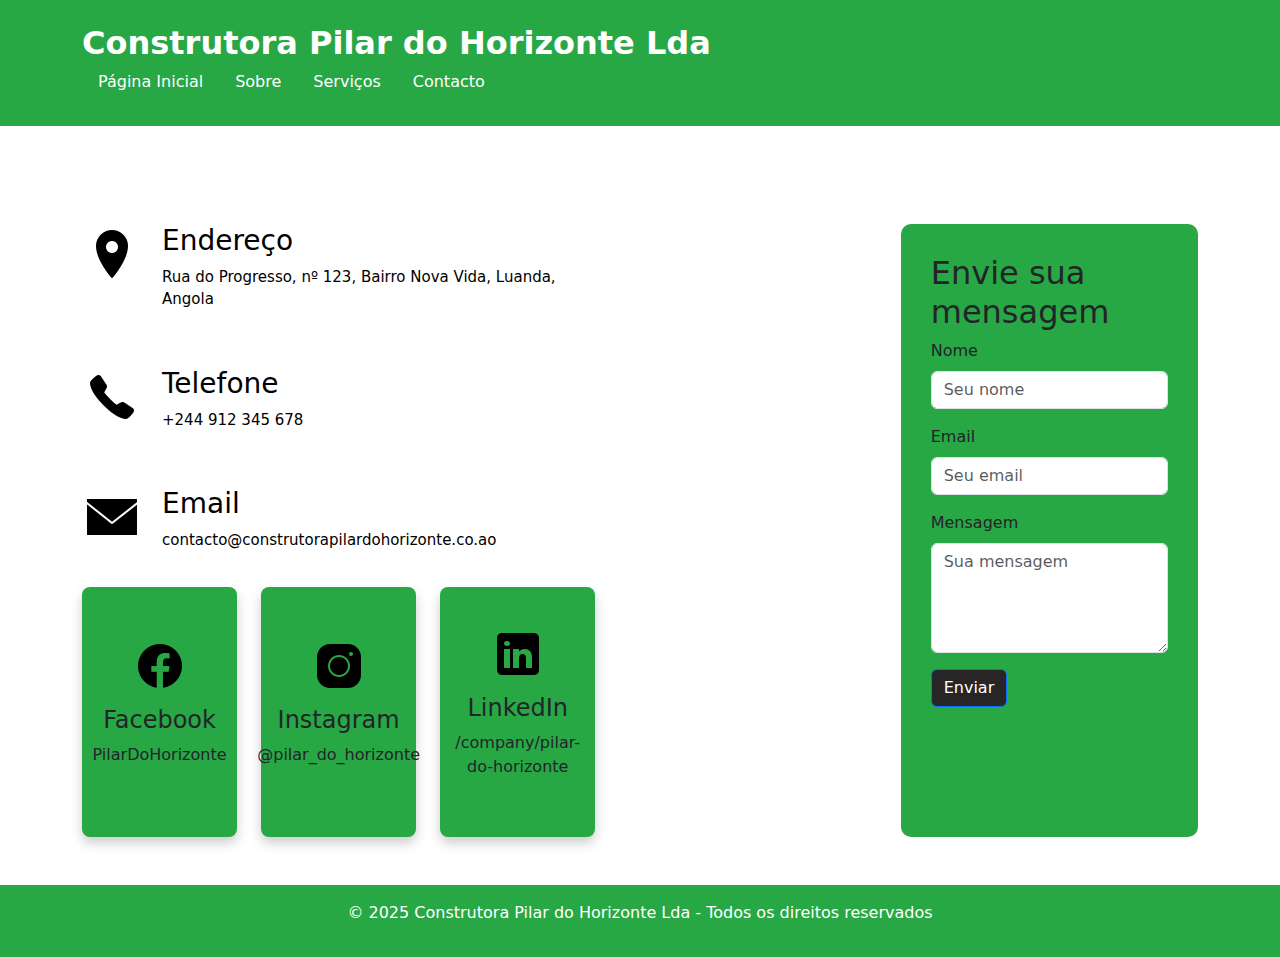
<file: html/contacto.html>
<!DOCTYPE html>
<html lang="pt">
<head>
    <meta charset="UTF-8">
    <meta name="viewport" content="width=device-width, initial-scale=1.0">
    <title>Construtora Pilar Do Horizonte</title>

    <!-- Estilização CSS -->
    <link href="https://cdn.jsdelivr.net/npm/bootstrap@5.3.0-alpha1/dist/css/bootstrap.min.css" rel="stylesheet">
    <link rel="stylesheet" type="text/css" href="../css/contacto.css">
</head>

<body>
 <!-- Cabeçalho -->
 <header class="text-white p-4">
    <div class="container">
      <h1 class="mb-0">Construtora Pilar do Horizonte Lda</h1>
      <nav>
        <ul class="nav">
          <li class="nav-item"><a class="nav-link" href="../index.html">Página Inicial</a></li>
          <li class="nav-item"><a class="nav-link" href="sobre.html">Sobre</a></li>
          <li class="nav-item"><a class="nav-link" href="servicos.html">Serviços</a></li>
          <li class="nav-item"><a class="nav-link" href="contacto.html">Contacto</a></li>
        </ul>
      </nav>
    </div>
  </header>

    <!-- Contactos da empresa-->
    <section class="container my-5">
        <div class="flex">
            <div class="container_12">
                <div class="contacto_info">
                    <div class="box">
                        <div class="icon"><img src="../imag/icons8-geo-50.png" alt="icon localização"></div>
                        <div class="text">
                            <h3>Endereço</h3>
                            <p class="paragrafo">Rua do Progresso, nº 123, Bairro Nova Vida, Luanda, Angola</p>
                        </div>
                    </div>
                    <div class="box">
                        <div class="icon"><img src="../imag/icons8-phone-50.png" alt="icon telefone"></div>
                        <div class="text">
                            <h3>Telefone</h3>
                            <p class="paragrafo">+244 912 345 678</p>
                        </div>
                    </div>
                    <div class="box">
                        <div class="icon"><img src="../imag/icons8-email-50.png" alt="icon email"></div>
                        <div class="text">
                            <h3>Email</h3>
                            <p class="paragrafo">contacto@construtorapilardohorizonte.co.ao</p>
                        </div>
                    </div>
                </div>
            </div>

            <!--Redes Sociais-->
            <div class="row">
                <div class="redes-sociais">
                <a href="https://www.facebook.com/ConstrutoraPilar" target="_blank" class="d-block" style="text-decoration: none; color: inherit;">
                    <div class="box text-center" style="background-color: #28a745; border-radius: 8px; box-shadow: 0 6px 12px rgba(0, 0, 0, 0.2); padding: 30px; height: 250px; display: flex; flex-direction: column; justify-content: center; align-items: center; transition: box-shadow 0.3s ease-in-out;">
                    <div class="icon" style="font-size: 30px; margin-bottom: 15px;"><img src="../imag/icons8-facebook-50.png" alt="icon facebook"></div>
                    <div class="text">
                        <h4>Facebook</h4>
                        <p>PilarDoHorizonte</p>
                    </div>
                    </div>
                </a>
                </div>
            
                <div class="redes-sociais">
                <a href="https://www.instagram.com/pilar_construtora" target="_blank" class="d-block" style="text-decoration: none; color: inherit;">
                    <div class="box text-center" style="background-color: #28a745; border-radius: 8px; box-shadow: 0 6px 12px rgba(0, 0, 0, 0.2); padding: 30px; height: 250px; display: flex; flex-direction: column; justify-content: center; align-items: center; transition: box-shadow 0.3s ease-in-out;">
                    <div class="icon" style="font-size: 30px; margin-bottom: 15px;"><img src="../imag/icons8-instagram-50.png" alt="icon instagram"></div>
                    <div class="text">
                        <h4>Instagram</h4>
                        <p>@pilar_do_horizonte</p>
                    </div>
                    </div>
                </a>
                </div>
            
                <div class="redes-sociais">
                <a href="https://www.linkedin.com/company/pilar-do-horizonte" target="_blank" class="d-block" style="text-decoration: none; color: inherit;">
                    <div class="box text-center" style="background-color: #28a745; border-radius: 8px; box-shadow: 0 6px 12px rgba(0, 0, 0, 0.2); padding: 30px; height: 250px; display: flex; flex-direction: column; justify-content: center; align-items: center; transition: box-shadow 0.3s ease-in-out;">
                    <div class="icon" style="font-size: 30px; margin-bottom: 15px;"><img src="../imag/icons8-linkedin-50.png" alt="icon linkedin"></div>
                    <div class="text">
                        <h4>LinkedIn</h4>
                        <p>/company/pilar-do-horizonte</p>
                    </div>
                    </div>
                </a>
                </div>
            </div>
        </div>
    
        <!-- Formulário de Contacto -->
        <div class="formulario">
            <h2>Envie sua mensagem</h2>
        <form>
            <div class="mb-3">
                <label for="nome" class="form-label">Nome</label>
                <input type="text" class="form-control" id="nome" placeholder="Seu nome">
            </div>
            <div class="mb-3">
                <label for="email" class="form-label">Email</label>
                <input type="email" class="form-control" id="email" placeholder="Seu email">
            </div>
            <div class="mb-3">
                <label for="mensagem" class="form-label">Mensagem</label>
                <textarea class="form-control" id="mensagem" rows="4" placeholder="Sua mensagem"></textarea>
            </div>
            <button id="btn-enviar" type="submit" class="click btn btn-primary">Enviar</button>
        </form>
        </div>
    </section>

   <!-- Footer -->
    <footer class="text-white text-center p-3">
        <p>&copy; 2025 Construtora Pilar do Horizonte Lda - Todos os direitos reservados</p>
    </footer>

    <!-- Bootstrap JS -->
    <script src="https://cdn.jsdelivr.net/npm/bootstrap@5.3.0-alpha1/dist/js/bootstrap.bundle.min.js"></script>
    <script src="../js/contacto.js"></script>
</body>
</html>
</file>
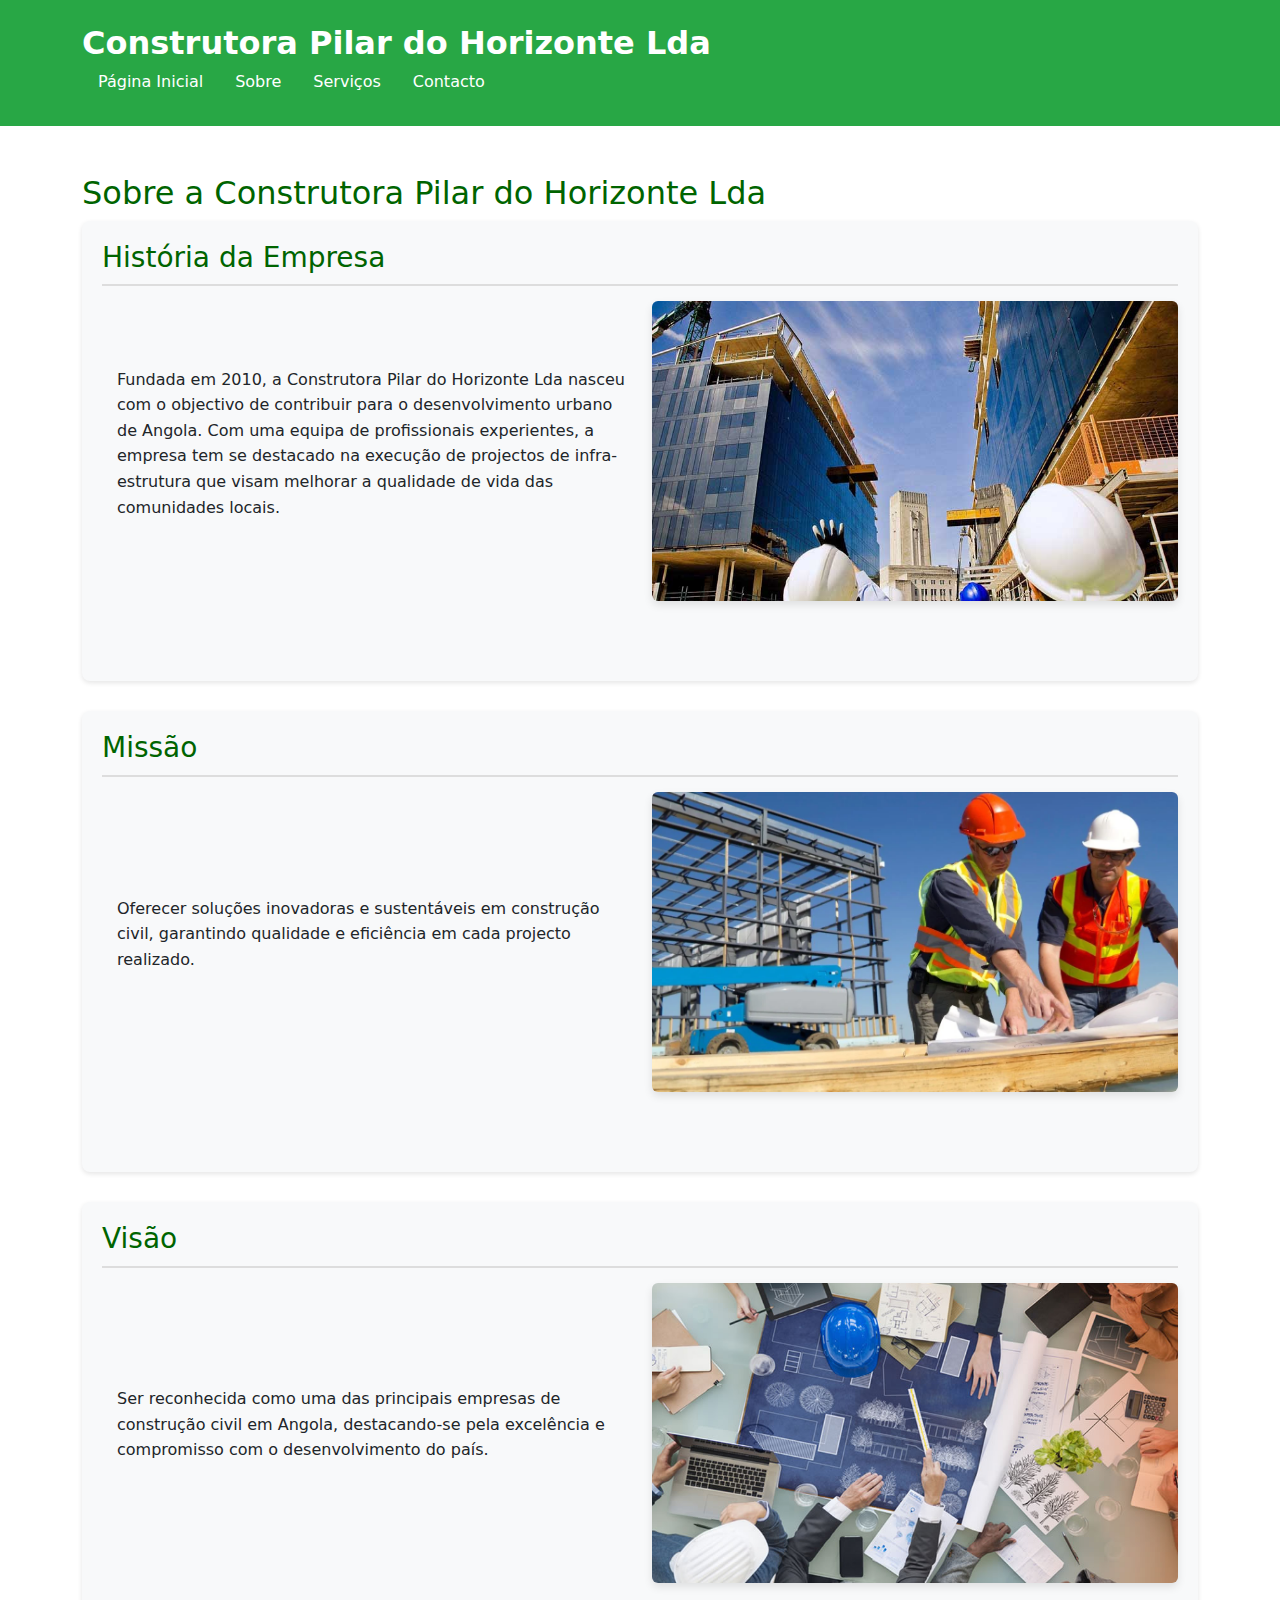
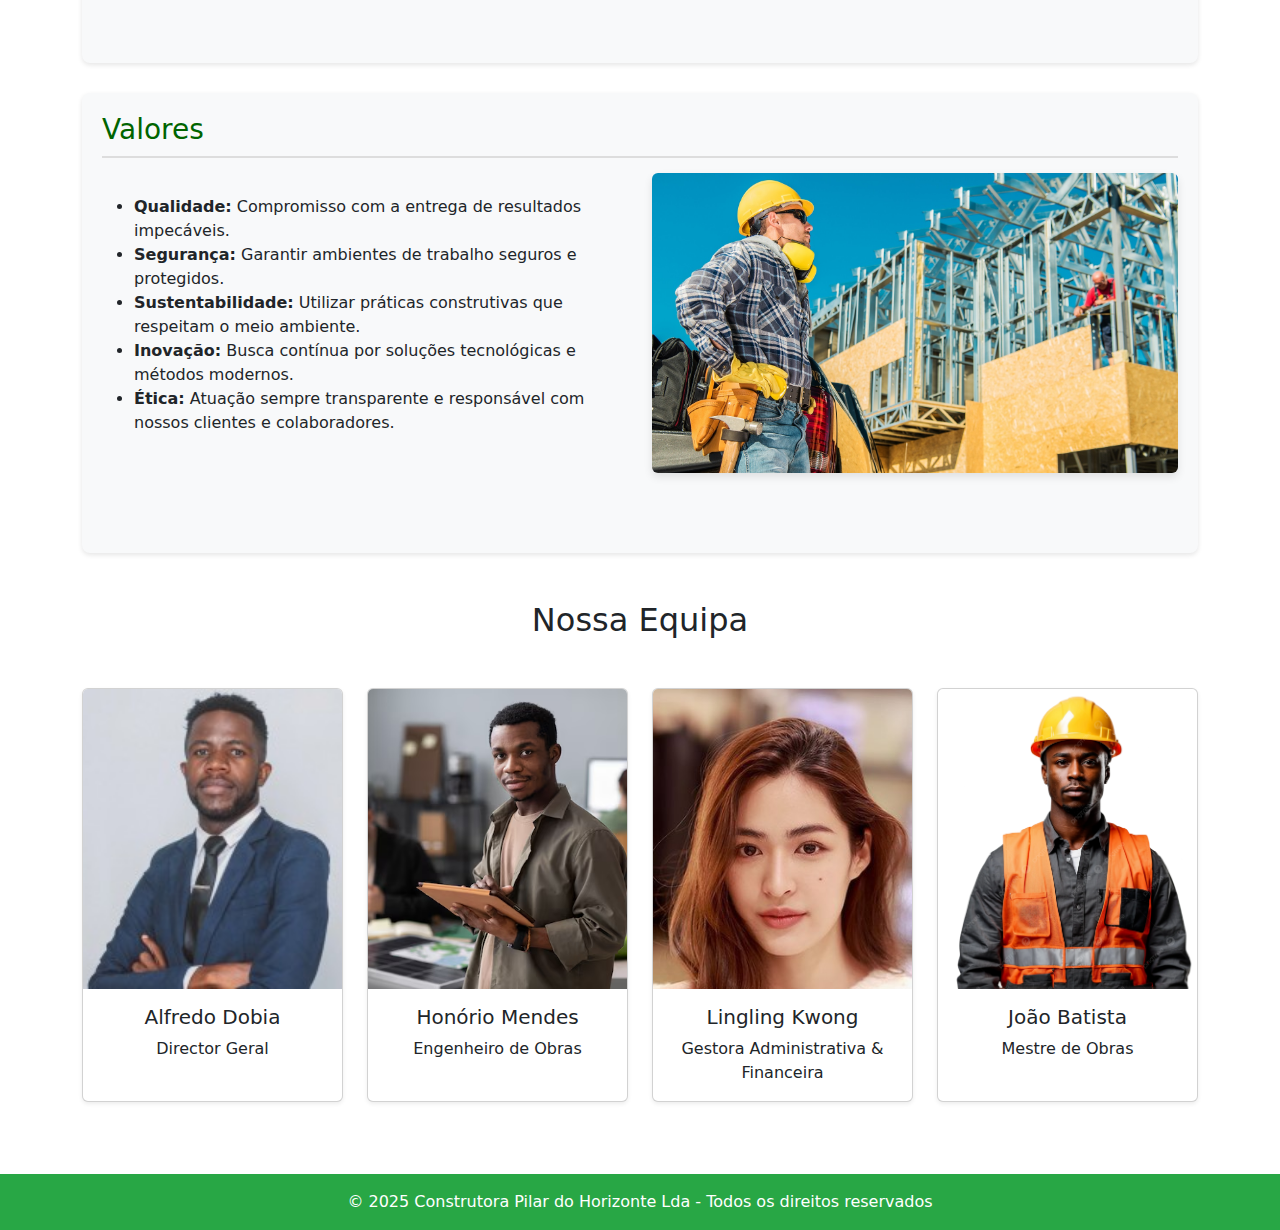
<file: html/sobre.html>
<!DOCTYPE html>
<html lang="pt">
<head>
    <meta charset="UTF-8">
    <meta name="viewport" content="width=device-width, initial-scale=1.0">
    <title>Sobre - Construtora Pilar do Horizonte Lda</title>

    <!-- Bootstrap CSS -->
    <link href="https://cdn.jsdelivr.net/npm/bootstrap@5.3.0-alpha1/dist/css/bootstrap.min.css" rel="stylesheet">
    <link rel="stylesheet" href="../css/sobre.css">
</head>

<body>

 <!-- Cabeçalho -->
<header class="text-white p-4">
    <div class="container">
      <h1 class="mb-0">Construtora Pilar do Horizonte Lda</h1>
      <nav>
        <ul class="nav">
          <li class="nav-item"><a class="nav-link" href="../index.html">Página Inicial</a></li>
          <li class="nav-item"><a class="nav-link" href="sobre.html">Sobre</a></li>
          <li class="nav-item"><a class="nav-link" href="servicos.html">Serviços</a></li>
          <li class="nav-item"><a class="nav-link" href="contacto.html">Contacto</a></li>
        </ul>
      </nav>
    </div>
  </header>

    <!-- Seção de Sobre a Empresa -->
    <section class="container my-5">
        <h2 class="section-header">Sobre a Construtora Pilar do Horizonte Lda</h2>
    
        <!-- História da Empresa -->
        <div class="section-content">
            <h3>História da Empresa</h3>
            <div class="row align-items-center">
                <div class="col-md-6">
                    <p>
                        Fundada em 2010, a Construtora Pilar do Horizonte Lda nasceu com o objectivo de
                        contribuir para o desenvolvimento urbano de Angola. Com uma equipa de profissionais
                        experientes, a empresa tem se destacado na execução de projectos de infra-estrutura que
                        visam melhorar a qualidade de vida das comunidades locais.
                    </p>
                </div>
                <div class="col-md-6">
                    <img src="../imag/historia.jpg" alt="História da empresa" class="img-fluid rounded">
                </div>
            </div>
        </div>
    
        <!-- Missão -->
        <div class="section-content">
            <h3>Missão</h3>
            <div class="row align-items-center">
                <div class="col-md-6">
                    <p>Oferecer soluções inovadoras e sustentáveis em construção civil, garantindo qualidade e
                        eficiência em cada projecto realizado.</p>
                </div>
                <div class="col-md-6">
                    <img src="../imag/missao.webp" alt="Missão da empresa" class="img-fluid rounded">
                </div>
            </div>
        </div>
    
        <!-- Visão -->
        <div class="section-content">
            <h3>Visão</h3>
            <div class="row align-items-center">
                <div class="col-md-6">
                    <p>Ser reconhecida como uma das principais empresas de construção civil em Angola,
                        destacando-se pela excelência e compromisso com o desenvolvimento do país.</p>
                </div>
                <div class="col-md-6">
                    <img src="../imag/visao.jpg" alt="Visão da empresa" class="img-fluid rounded">
                </div>
            </div>
        </div>
    
        <!-- Valores -->
        <div class="section-content">
            <h3>Valores</h3>
            <div class="row align-items-center">
                <div class="col-md-6">
                    <ul>
                        <li><strong>Qualidade:</strong> Compromisso com a entrega de resultados impecáveis.</li>
                        <li><strong>Segurança:</strong> Garantir ambientes de trabalho seguros e protegidos.</li>
                        <li><strong>Sustentabilidade:</strong> Utilizar práticas construtivas que respeitam o meio ambiente.</li>
                        <li><strong>Inovação:</strong> Busca contínua por soluções tecnológicas e métodos modernos.</li>
                        <li><strong>Ética:</strong> Atuação sempre transparente e responsável com nossos clientes e colaboradores.</li>
                    </ul>
                </div>
                <div class="col-md-6">
                    <img src="../imag/valores.jpg" alt="Valores da empresa" class="img-fluid rounded">
                </div>
            </div>
        </div>
    </section>

    <section class="container my-5">
        <h2 class="text-center mb-5">Nossa Equipa</h2>
        <div class="row">
            <!-- Membro 1 -->
            <div class="col-md-3 col-sm-6 mb-4">
                <div class="card shadow-sm team-card h-100 text-center">
                    <img src="../imag/1718210647288.jpeg" class="card-img-top" alt="Foto do membro 1">
                    <div class="card-body">
                        <h5 class="card-title">Alfredo Dobia</h5>
                        <p class="card-text">Director Geral</p>
                    </div>
                </div>
            </div>
            <!-- Membro 2 -->
            <div class="col-md-3 col-sm-6 mb-4">
                <div class="card shadow-sm team-card h-100 text-center">
                    <img src="../imag/honorio.avif" class="card-img-top" alt="Foto do membro 2">
                    <div class="card-body">
                        <h5 class="card-title">Honório Mendes</h5>
                        <p class="card-text">Engenheiro de Obras</p>
                    </div>
                </div>
            </div>
            <!-- Membro 3 -->
            <div class="col-md-3 col-sm-6 mb-4">
                <div class="card shadow-sm team-card h-100 text-center">
                    <img src="../imag/wJwyAg_5c.jpg" class="card-img-top" alt="Foto do membro 3">
                    <div class="card-body">
                        <h5 class="card-title">Lingling Kwong</h5>
                        <p class="card-text">Gestora Administrativa & Financeira</p>
                    </div>
                </div>
            </div>
            <!-- Membro 4 -->
            <div class="col-md-3 col-sm-6 mb-4">
                <div class="card shadow-sm team-card h-100 text-center">
                    <img src="../imag/joao kiala.png" class="card-img-top" alt="Foto do membro 4">
                    <div class="card-body">
                        <h5 class="card-title">João Batista</h5>
                        <p class="card-text">Mestre de Obras</p>
                    </div>
                </div>
            </div>
        </div>
    </section>
    
   <!-- Footer -->
<footer class="text-white text-center p-3">
    <p>&copy; 2025 Construtora Pilar do Horizonte Lda - Todos os direitos reservados</p>
  </footer>

    <!-- Bootstrap JS -->
    <script src="https://cdn.jsdelivr.net/npm/bootstrap@5.3.0-alpha1/dist/js/bootstrap.bundle.min.js"></script>
</body>
</html>
</file>
<file: css/contacto.css>
body{
    background: white;
}

header{
    background: #28a745;
}

header .container {
    display: flex;
    flex-direction: column;
    align-items: flex-start; /* alinha à esquerda */
}
  
.link{
    color: black;
}
.paragrafo{
    color: black;
    font-size: 15px;
}
.container{
    width: 100%;
    display: flex;
}
.flex{
    display: flex;
    flex-direction: column;
}
.container_12{
    display: flex;
    justify-content: center;
    align-items: center;
    margin-top: 30px;
}
.container_12 .contacto_info{
    display: flex;
    flex-direction: column;
}
.container_12 .contacto_info .box{
    position: relative;
    padding: 20px 0;
    display: flex;
}
.container_12 .contacto_info .box .icon{
    min-width: 60px;
    height: 60px;
    background: #fff;
    display: flex;
    justify-content: center;
    align-items: center;
    border-radius: 50%;
    font-size: 22px;
}
.container_12 .contacto_info .box .text{
    display: flex;
    margin-left: 20px;
    font-size: 10px;
    color: #fff;
    flex-direction: column;
    font-weight: 300;
}
.container_12 .contacto_info .box .text h3{
    font-weight: 500;
    color: black;
}
.redes-sociais{
    width: 33%;
    height: 25%;
}
.formulario{
    background:#28a745;
    margin-top: 50px;
    margin-left: 300px;
    padding: 30px;
    border-radius: 10px;
}
.click{
    background: black;
}
.click:hover{
    background: #28a745;
    border: 1px solid black;
}


.text-white .container nav li{
    display: inline-block;
    text-decoration: none;
}
.container1{
    display: flex;
    flex-direction: column;
}

header {
    background-color: #28a745; /* Verde, a cor principal */
    color: white;
    padding: 20px 0;
}

header h1 {
    font-size: 2rem;
    margin-bottom: 10px;
    font-weight: bold; /* Adicionando o negrito */
    padding: 0px 0;
}

.nav-link {
    color: var(--branco);
    transition: 0.3s;
}

.nav-link:hover {
    color: #a5d6a7;
    text-decoration: underline;
}

.btn-primary{
    background: rgb(39, 37, 37);
}

.btn .btn-primary:hover{
    background: #28a745;
}

footer {
    background-color: #28a745;
    color: white;
    padding: 30px 0;
    text-align: center;
}

/* Aplicação a sombra quando o mouse passar sobre o elemento */
.box:hover {
    box-shadow: 0 10px 20px rgba(0, 0, 0, 0.3); /* Aumenta a sombra ao passar o mouse */
    transform: translateY(-5px); /* Efeito de levantar o quadrado ao passar o mouse */
}
</file>
<file: css/sobre.css>
:root {
    --verde-principal:  #28a745; /* Verde escuro, elegante */
    --verde-claro: #a5d6a7;     /* Verde claro para detalhes */
    --branco: #ffffff;
  }
 
 /* Estilo para o cabeçalho */
 header {
    background-color: #28a745; /* Verde, a cor principal */
    color: white;
    padding: 20px 0;
}

header h1 {
    font-size: 2rem;
    margin-bottom: 0;
    font-weight: bold; /* Adicionando o negrito */
}

.nav-link {
color: var(--branco);
transition: 0.3s;
}

.nav-link:hover {
color: #a5d6a7;
text-decoration: underline;
}

.section-header {
    color: #006400;
}

/* Seções de conteúdo (simulando tabela com fundo leve) */
.section-content {
    background-color: #f8f9fa; /* Cor de fundo leve */
    border-radius: 8px; /* Bordas arredondadas */
    box-shadow: 0 2px 5px rgba(0, 0, 0, 0.1); /* Sombra suave */
    padding: 20px; /* Espaçamento interno */
    margin-bottom: 30px; /* Espaço entre as seções */
}

/* Borda sob os títulos das seções */
.section-content h3 {
    border-bottom: 2px solid #ddd; /* Linha fina e clara abaixo do título */
    padding-bottom: 10px; /* Espaço abaixo do título */
    margin-bottom: 15px; /* Espaço entre o título e o conteúdo */
    color: #006400; /* Cor mais forte para o título */
}

/* Estilo para as imagens */
.section-content img {
    width: 100%;  /* Faz a imagem ocupar toda a largura da coluna */
    height: 300px; /* Altura fixa para todas as imagens */
    object-fit: cover; /* Garante que as imagens não deformem */
    border-radius: 8px; /* Bordas arredondadas */
    box-shadow: 0 4px 8px rgba(0, 0, 0, 0.1); /* Sombra suave para a imagem */
}

/* Ajuste nas colunas */
.section-content .row {
    margin-bottom: 40px; /* Espaçamento entre as seções */
}

.section-content .col-md-6 {
    margin-bottom: 20px; /* Garantir espaçamento entre as colunas */
    display: flex; /* Flexbox para alinhar o conteúdo lado a lado */
    align-items: center; /* Alinha o texto ao centro da coluna */
    justify-content: flex-start; /* Garante que o texto fique à esquerda */
}

.section-content .col-md-6 p {
    margin-left: 15px; /* Adiciona espaçamento entre o texto e a imagem */
    font-size: 1rem; /* Tamanho da fonte */
    line-height: 1.6; /* Aumenta o espaçamento entre as linhas */
}

/* Ajustes para telas menores */
@media (max-width: 767px) {
    .section-content .row {
        text-align: center;
    }

    .section-content .col-md-6 img {
        margin-top: 15px; /* Menos espaço em telas pequenas */
        color: #006400;
    }

    .section-content .col-md-6 {
        flex-direction: column; /* Em telas menores, coloca a imagem acima do texto */
    }

    .section-content .col-md-6 p {
        margin-left: 0; /* Remove o espaçamento entre o texto e a imagem em telas pequenas */
    }
}

.team-card {
    transition: transform 0.3s ease, box-shadow 0.3s ease;
}

.team-card:hover {
    transform: translateY(-5px);
    box-shadow: 0 10px 20px rgba(0, 0, 0, 0.3);
}

.team-card img {
    height: 300px;
    object-fit: cover;
}

/* Estilo para o rodapé */
footer {
    background-color: #28a745; /* Cor de fundo verde igual ao cabeçalho */
    color: white;
    padding: 30px 0;
    text-align: center;
}

footer p {
    margin: 0;
}

footer .footer-links a {
    color: white;
    margin: 0 15px;
    text-decoration: none;
}

footer .footer-links a:hover {
    color: #ffb600;
}
</file>
